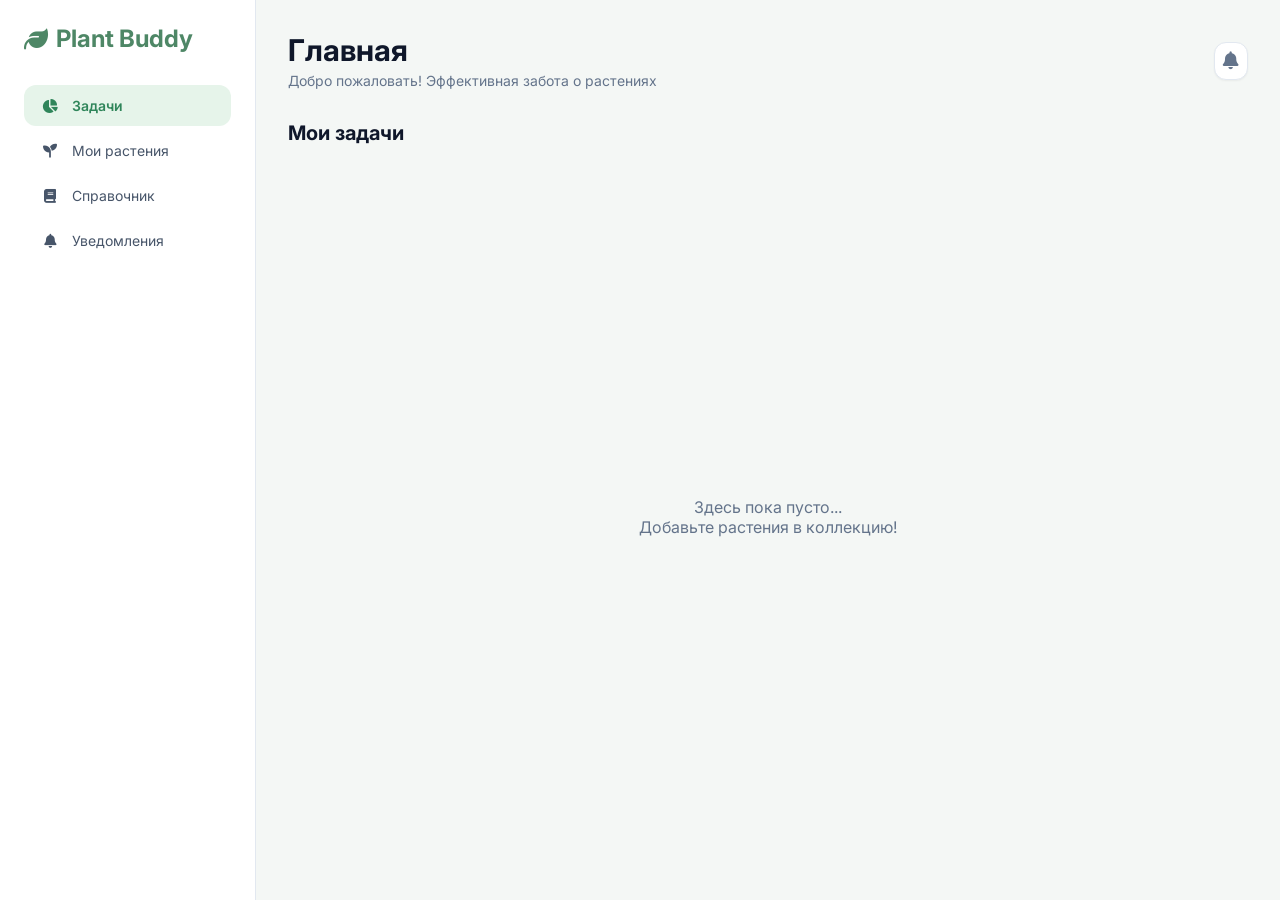
<file: index.html>
<!DOCTYPE html>
<html lang="en">
<head>
    <meta charset="UTF-8">
    <meta name="viewport" content="width=device-width, initial-scale=1.0">
    <title>Plant Buddy - Dashboard</title>
    <link rel="stylesheet" href="https://cdnjs.cloudflare.com/ajax/libs/font-awesome/6.4.0/css/all.min.css">
    <link rel="stylesheet" href="css/styles.css">
</head>
<body>
    <aside class="sidebar">
        <div class="sidebar-top">
            <div class="logo">
                <i class="fa-solid fa-leaf"></i>
                <span>Plant Buddy</span>
            </div>

            <nav class="nav-menu">
                <a href="index.html" class="nav-item active">
                    <i class="fa-solid fa-chart-pie"></i>
                    <span>Задачи</span>
                </a>
                <a href="my_plants.html" class="nav-item">
                    <i class="fa-solid fa-seedling"></i>
                    <span>Мои растения</span>
                </a>
                <a href="library.html" class="nav-item">
                    <i class="fa-solid fa-book"></i>
                    <span>Справочник</span>
                </a>
                <a href="notifications.html" class="nav-item">
                    <i class="fa-solid fa-bell"></i>
                    <span>Уведомления</span>
                </a>
            </nav>
        </div>
    </aside>

    <main class="main-content">
        <header class="header">
            <div class="header-left">
                <h1 class="page-title">Главная</h1>
                <p class="page-subtitle">Добро пожаловать! Эффективная забота о растениях</p>
            </div>
            <div class="header-right">
                <a href="notifications.html" class="btn-notification">
                    <i class="fa-solid fa-bell"></i>
                    <span class="notification-dot"></span>
                </a>
            </div>
        </header>

        <section class="section-plants">
            <h2 class="section-title">Мои задачи</h2>
    
         <div class="empty-state" id="empty-state-tasks">
            <p class="none-list-plants">Здесь пока пусто...</p>
            <p class="none-list-plants">Добавьте растения в коллекцию!</p>
        </div>

        <div class="tasks-grid" id="tasks-grid"></div>   
        </section>
    </main>

    <script src="js/plants_data.js"></script> 
    <script src="js/tasks.js"></script> 
    <script src="js/scripts.js"></script>
</body>
</html>
</file>
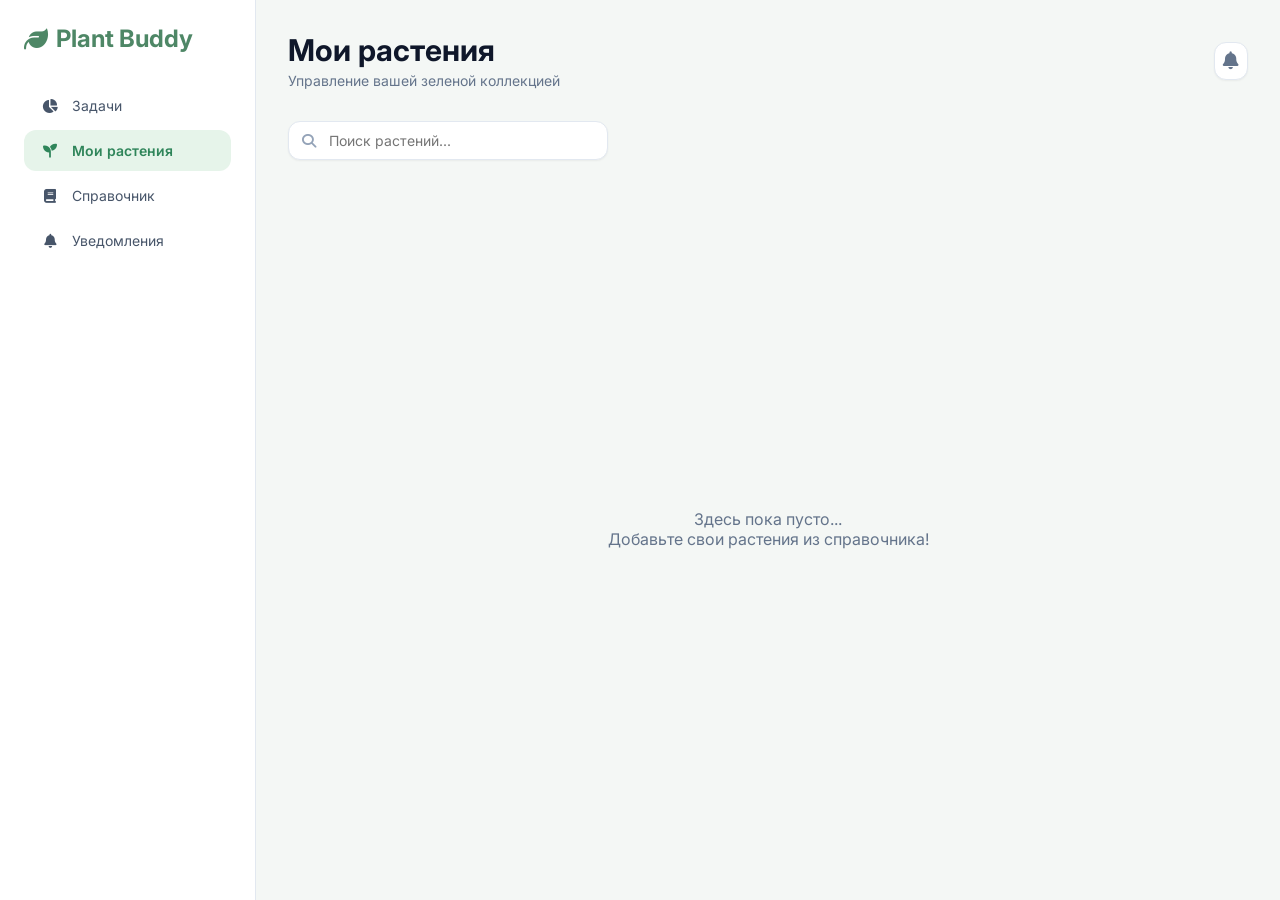
<file: my_plants.html>
<!DOCTYPE html>
<html lang="ru">
<head>
    <meta charset="UTF-8">
    <meta name="viewport" content="width=device-width, initial-scale=1.0">
    <title>Plant Buddy - Мои растения</title>
    <link rel="stylesheet" href="https://cdnjs.cloudflare.com/ajax/libs/font-awesome/6.4.0/css/all.min.css">
    <link rel="stylesheet" href="css/styles.css">
</head>
<body>
    <aside class="sidebar">
        <div class="sidebar-top">
            <div class="logo">
                <i class="fa-solid fa-leaf"></i>
                <span>Plant Buddy</span>
            </div>
            <nav class="nav-menu">
                <a href="index.html" class="nav-item">
                    <i class="fa-solid fa-chart-pie"></i>
                    <span>Задачи</span>
                </a>
                <a href="my_plants.html" class="nav-item active">
                    <i class="fa-solid fa-seedling"></i> 
                    <span>Мои растения</span>
                </a>
                <a href="library.html" class="nav-item">
                    <i class="fa-solid fa-book"></i>
                    <span>Справочник</span>
                </a>
                <a href="notifications.html" class="nav-item">
                    <i class="fa-solid fa-bell"></i>
                    <span>Уведомления</span>
                </a>
            </nav>
        </div>
    </aside>

    <main class="main-content">
        <header class="header">
            <div class="header-left">
                <h1 class="page-title">Мои растения</h1>
                <p class="page-subtitle">Управление вашей зеленой коллекцией</p>
            </div>
            <div class="header-right">
                <a href="notifications.html" class="btn-notification">
                    <i class="fa-solid fa-bell"></i>
                    <span class="notification-dot"></span>
                </a>
            </div>
        </header>

        <section class="section-plants">
            <div class="section-controls">
                <div class="search-box">
                    <i class="fa-solid fa-magnifying-glass search-icon"></i>
                    <input type="text" placeholder="Поиск растений..." class="search-input" id="search-input-my">
                </div>
            </div>

            <div class="empty-state" id="empty-state">
                <p class="none-list-plants">Здесь пока пусто...</p>
                <p class="none-list-plants">Добавьте свои растения из справочника!</p>
            </div>
            <div class="plants-grid" id="my-plants-grid"></div>

            <div class="no-results" id="no-results-my" style="display: none;">
                <i class="fa-solid fa-search" style="font-size: 48px; color: #cbd5e1;"></i>
                <h3>Ничего не найдено</h3>
                <p>Попробуйте изменить критерии поиска</p>
            </div>
        </section>
    </main>

    <script src="js/scripts.js"></script>
</body>
</html>
</file>
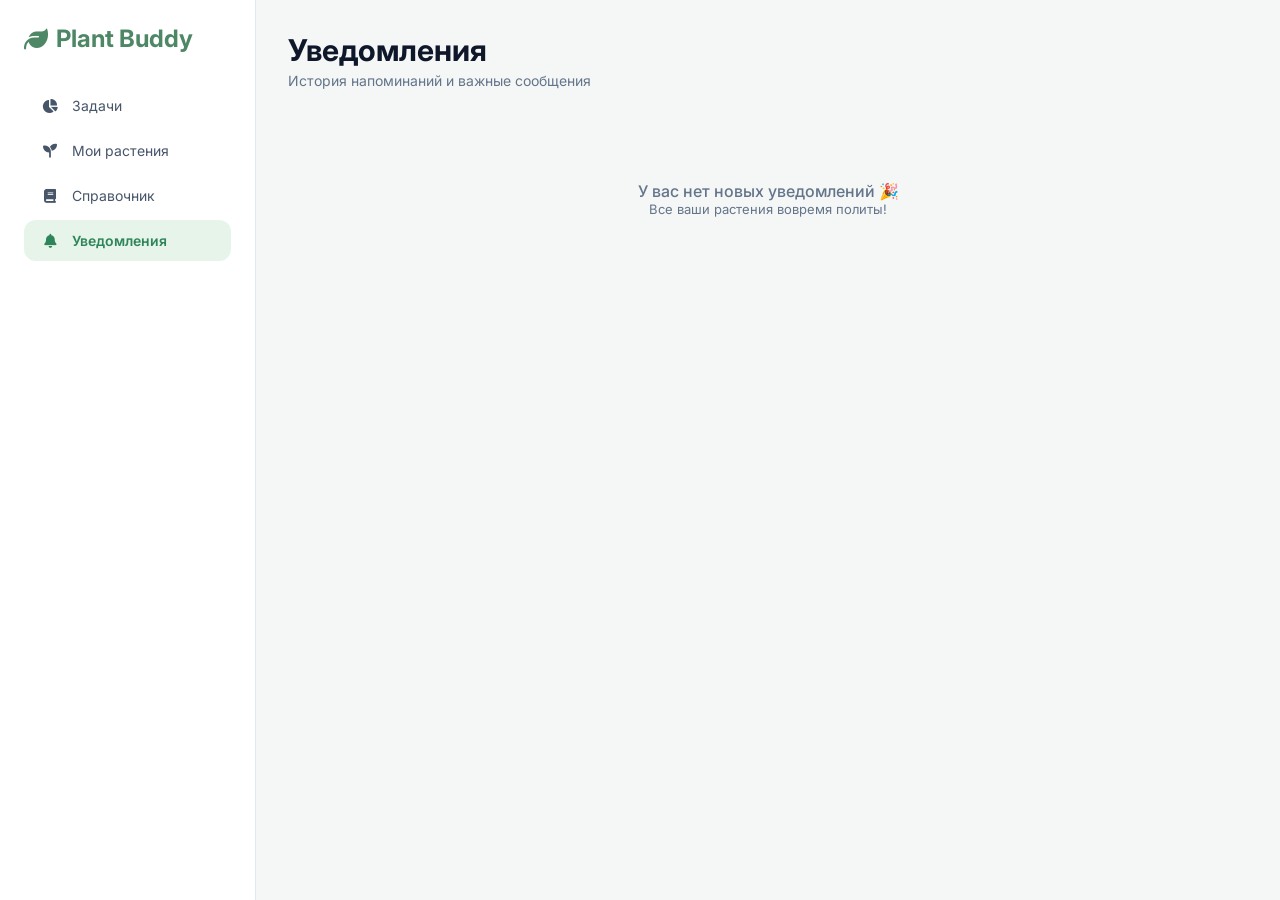
<file: notifications.html>
<!DOCTYPE html>
<html lang="ru">
<head>
    <meta charset="UTF-8">
    <meta name="viewport" content="width=device-width, initial-scale=1.0">
    <title>Plant Buddy - Уведомления</title>
    <link rel="stylesheet" href="https://cdnjs.cloudflare.com/ajax/libs/font-awesome/6.4.0/css/all.min.css">
    <link rel="stylesheet" href="css/styles.css">
</head>
<body>
    <aside class="sidebar">
        <div class="sidebar-top">
            <div class="logo">
                <i class="fa-solid fa-leaf"></i>
                <span>Plant Buddy</span>
            </div>
            <nav class="nav-menu">
                <a href="index.html" class="nav-item">
                    <i class="fa-solid fa-chart-pie"></i>
                    <span>Задачи</span>
                </a>
                <a href="my_plants.html" class="nav-item">
                    <i class="fa-solid fa-seedling"></i>
                    <span>Мои растения</span>
                </a>
                <a href="library.html" class="nav-item">
                    <i class="fa-solid fa-book"></i>
                    <span>Справочник</span>
                </a>
                <a href="notifications.html" class="nav-item active">
                    <i class="fa-solid fa-bell"></i>
                    <span>Уведомления</span>
                </a>
            </nav>
        </div>
    </aside>

    <main class="main-content">
        <header class="header">
            <div class="header-left">
                <h1 class="page-title">Уведомления</h1>
                <p class="page-subtitle">История напоминаний и важные сообщения</p>
            </div>
        </header>

        <section class="section-notifications" style="padding: 20px 0;">
            <p style="color: #64748b;">У вас нет новых уведомлений. Все растения ухожены! 👍</p>
        </section>
    </main>
    <script src="js/notifications.js"></script>
</body>
</html>
</file>
<file: css/styles.css>
@import url('base.css');
@import url('sidebar.css');
@import url('header.css');
@import url('plants.css');
@import url('library.css');
@import url('components.css');
@import url('variables.css');
@import url('modal.css');
@import url('notifications.css')
</file>
